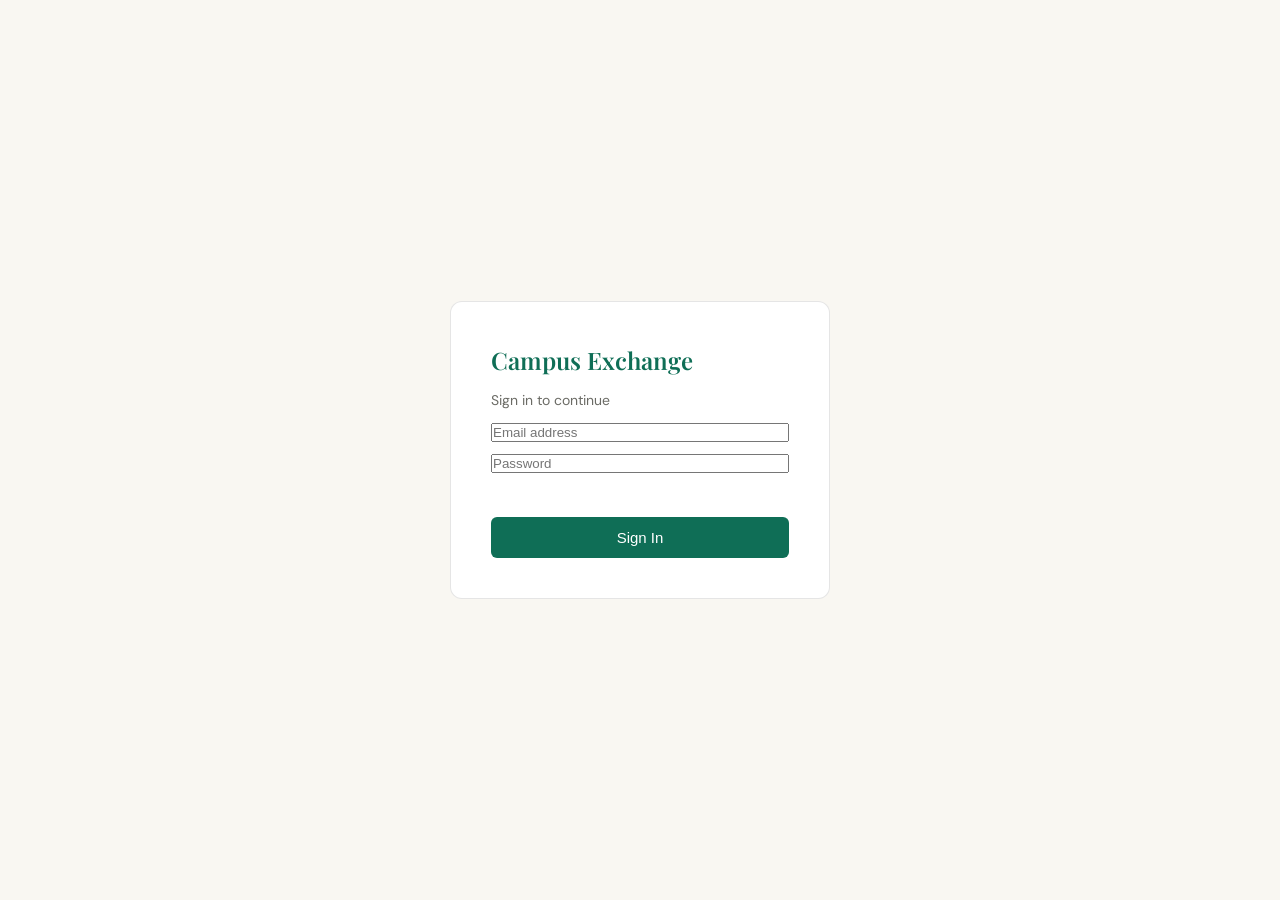
<file: index.html>
<!DOCTYPE html>
<html lang="en">
<head>
    <meta charset="UTF-8">
    <meta name="viewport" content="width=device-width, initial-scale=1.0">
    <title>Campus Exchange</title>
    <!-- Add Google Fonts: Playfair Display for headings & DM Sans for body -->
    <link rel="preconnect" href="https://fonts.googleapis.com">
    <link rel="preconnect" href="https://fonts.gstatic.com" crossorigin>
    <link href="https://fonts.googleapis.com/css2?family=DM+Sans:ital,opsz,wght@0,9..40,100..1000;1,9..40,100..1000&family=Playfair+Display:ital,wght@0,400..900;1,400..900&display=swap" rel="stylesheet">
    <link rel="stylesheet" href="style.css">
</head>
<body>
    <div id="login-screen">
        <div id="login-card">
            <h1>Campus Exchange</h1>
            <p>Sign in to continue</p>
            <input type="email" id="login-email" placeholder="Email address" />
            <input type="password" id="login-password" placeholder="Password" />
            <p id="login-error"></p>
            <button id="login-btn">Sign In</button>
        </div>
    </div>
    <div id="app" style="display:none;">
        <div class="app-container">
        <!-- Sidebar Navigation -->
        <aside class="sidebar">
            <h1 class="logo">Campus Exchange</h1>
            <nav class="nav-menu">
                <a href="#dashboard" class="nav-link active" data-target="dashboard">Dashboard</a>
                <a href="#resources" class="nav-link" data-target="resources">Resources</a>
                <a href="#add-resource" class="nav-link" data-target="add-resource">Add Resource</a>
                <a href="#transactions" class="nav-link" data-target="transactions">Transactions</a>
                <a href="#waitlist" class="nav-link" data-target="waitlist">Waitlist</a>
                <a href="#students" class="nav-link" data-target="students">Students</a>
            </nav>
            <div id="sidebar-footer">
                <span id="user-chip"></span>
                <button id="logout-btn">Logout</button>
            </div>
        </aside>

        <!-- Main Content Area -->
        <main class="main-content">
            <section id="dashboard" class="page-section">
                <h2>Dashboard</h2>
            </section>
            
            <section id="resources" class="page-section hidden">
                <h2>Resources</h2>
                
                <div class="card" style="display: flex; gap: 1.5rem; align-items: center; padding: 1rem 1.5rem;">
                    <div>
                        <label for="filter-category" class="stat-label">Category</label>
                        <select id="filter-category" style="padding: 0.5rem; border-radius: 6px; border: 1px solid var(--border); font-family: inherit;">
                            <option value="All">All</option>
                            <option value="Textbook">Textbook</option>
                            <option value="Hardware">Hardware</option>
                            <option value="Equipment">Equipment</option>
                        </select>
                    </div>
                    <div>
                        <label for="filter-status" class="stat-label">Status</label>
                        <select id="filter-status" style="padding: 0.5rem; border-radius: 6px; border: 1px solid var(--border); font-family: inherit;">
                            <option value="All">All</option>
                            <option value="available">Available</option>
                            <option value="borrowed">Borrowed</option>
                            <option value="waitlisted">Waitlisted</option>
                        </select>
                    </div>
                    <div>
                        <label for="filter-condition" class="stat-label">Condition</label>
                        <select id="filter-condition" style="padding: 0.5rem; border-radius: 6px; border: 1px solid var(--border); font-family: inherit;">
                            <option value="All">All</option>
                            <option value="good">Good</option>
                            <option value="fair">Fair</option>
                            <option value="poor">Poor</option>
                        </select>
                    </div>
                </div>

                <div class="table-container">
                    <table>
                        <thead>
                            <tr>
                                <th>Title</th>
                                <th>Author/Model</th>
                                <th>Category</th>
                                <th>Condition</th>
                                <th>Status</th>
                                <th>Donor</th>
                                <th>Action</th>
                            </tr>
                        </thead>
                        <tbody id="resources-tbody">
                            <!-- Populated by JS -->
                        </tbody>
                    </table>
                </div>
            </section>
            
            <section id="add-resource" class="page-section hidden">
                <h2>Add Resource</h2>
                <div class="card" style="max-width: 600px;">
                    <form id="add-resource-form" style="display: flex; flex-direction: column; gap: 1rem;">
                        <div style="display: flex; flex-direction: column; gap: 0.5rem;">
                            <label for="res-title" class="stat-label">Title *</label>
                            <input type="text" id="res-title" required style="padding: 0.75rem; border-radius: 6px; border: 1px solid var(--border); font-family: inherit;">
                        </div>

                        <div style="display: flex; flex-direction: column; gap: 0.5rem;">
                            <label for="res-author" class="stat-label">Author / Model</label>
                            <input type="text" id="res-author" style="padding: 0.75rem; border-radius: 6px; border: 1px solid var(--border); font-family: inherit;">
                        </div>

                        <div style="display: flex; gap: 1rem;">
                            <div style="display: flex; flex-direction: column; gap: 0.5rem; flex: 1;">
                                <label for="res-category" class="stat-label">Category *</label>
                                <select id="res-category" required style="padding: 0.75rem; border-radius: 6px; border: 1px solid var(--border); font-family: inherit;">
                                    <option value="">Select Category</option>
                                    <option value="Textbook">Textbook</option>
                                    <option value="Hardware">Hardware</option>
                                    <option value="Equipment">Equipment</option>
                                </select>
                            </div>

                            <div style="display: flex; flex-direction: column; gap: 0.5rem; flex: 1;">
                                <label for="res-condition" class="stat-label">Condition *</label>
                                <select id="res-condition" required style="padding: 0.75rem; border-radius: 6px; border: 1px solid var(--border); font-family: inherit;">
                                    <option value="">Select Condition</option>
                                    <option value="good">Good</option>
                                    <option value="fair">Fair</option>
                                    <option value="poor">Poor</option>
                                </select>
                            </div>
                        </div>

                        <div style="display: flex; flex-direction: column; gap: 0.5rem;">
                            <label for="res-donor" class="stat-label">Donor *</label>
                            <select id="res-donor" required style="padding: 0.75rem; border-radius: 6px; border: 1px solid var(--border); font-family: inherit;">
                                <option value="">Select Donor</option>
                                <!-- Populated by JS -->
                            </select>
                        </div>

                        <div style="margin-top: 1rem;">
                            <button type="submit" id="res-submit-btn" class="btn btn-primary" disabled style="width: 100%; padding: 0.875rem; font-size: 1rem;">Add Resource</button>
                        </div>
                    </form>
                </div>
            </section>
            
            <section id="transactions" class="page-section hidden">
                <h2>Transactions</h2>
                <div class="table-container">
                    <table>
                        <thead>
                            <tr>
                                <th>ID</th>
                                <th>Resource</th>
                                <th>Sender</th>
                                <th>Receiver</th>
                                <th>Issue Date</th>
                                <th>Due Date</th>
                                <th>Return Date</th>
                                <th>Status</th>
                                <th>Action</th>
                            </tr>
                        </thead>
                        <tbody id="transactions-tbody">
                            <!-- Populated by JS -->
                        </tbody>
                    </table>
                </div>
            </section>
            
            <section id="waitlist" class="page-section hidden">
                <h2>Waitlist</h2>
                <div class="table-container">
                    <table>
                        <thead>
                            <tr>
                                <th>Priority</th>
                                <th>Resource</th>
                                <th>Student</th>
                                <th>Registration Date</th>
                                <th>Action</th>
                            </tr>
                        </thead>
                        <tbody id="waitlist-tbody">
                            <!-- Populated by JS -->
                        </tbody>
                    </table>
                </div>
            </section>
            
            <section id="students" class="page-section hidden">
                <h2>Students</h2>
            </section>
            </section>
        </main>
    </div>
    </div>

    <div id="toast-container"></div>
    <script src="mock-data.js"></script>
    <script src="app.js"></script>
</body>
</html>
</file>
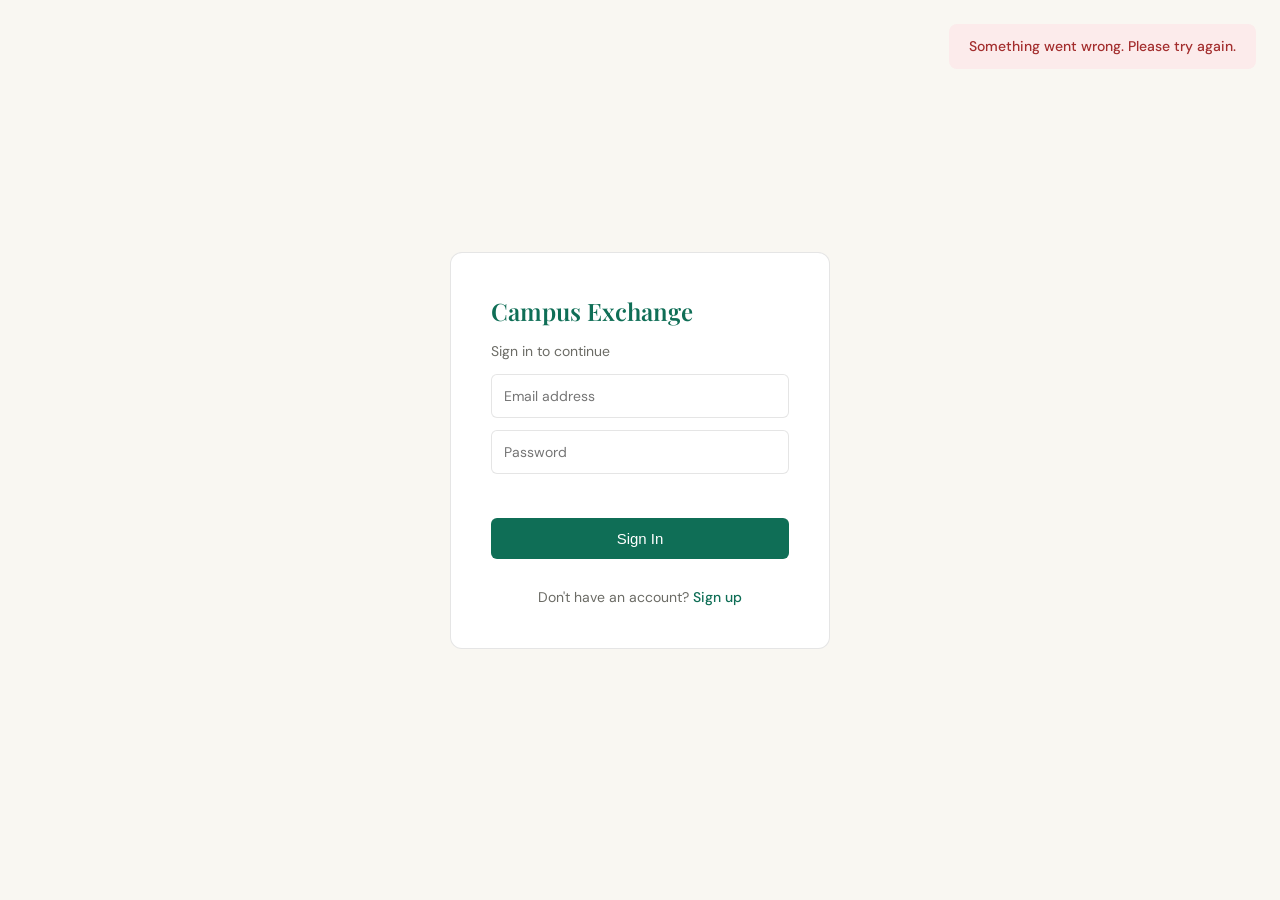
<file: frontend/index.html>
<!DOCTYPE html>
<html lang="en">
<head>
    <meta charset="UTF-8">
    <meta name="viewport" content="width=device-width, initial-scale=1.0">
    <title>Campus Exchange</title>
    <!-- Add Google Fonts: Playfair Display for headings & DM Sans for body -->
    <link rel="preconnect" href="https://fonts.googleapis.com">
    <link rel="preconnect" href="https://fonts.gstatic.com" crossorigin>
    <link href="https://fonts.googleapis.com/css2?family=DM+Sans:ital,opsz,wght@0,9..40,100..1000;1,9..40,100..1000&family=Playfair+Display:ital,wght@0,400..900;1,400..900&display=swap" rel="stylesheet">
    <link rel="stylesheet" href="style.css">
</head>
<body>
    <div id="login-screen">
        <div id="login-card">
            <h1>Campus Exchange</h1>
            <p>Sign in to continue</p>
            <input type="email" id="login-email" placeholder="Email address" />
            <input type="password" id="login-password" placeholder="Password" />
            <p id="login-error"></p>
            <button id="login-btn">Sign In</button>
            <p style="text-align: center; margin-top: 1rem; font-size: 0.875rem;">
                Don't have an account? <a href="#" id="show-register-btn" style="color: var(--primary); text-decoration: none; font-weight: 500;">Sign up</a>
            </p>
        </div>
        <div id="register-card" style="display: none;">
            <h1>Create Account</h1>
            <p style="margin-bottom: 0.5rem">Join Campus Exchange</p>
            <input type="number" id="reg-id" placeholder="Student ID *" />
            <input type="text" id="reg-name" placeholder="Full Name *" />
            <input type="email" id="reg-email" placeholder="Email Address *" />
            <input type="password" id="reg-password" placeholder="Password *" />
            <select id="reg-year">
                <option value="">Year *</option>
                <option value="1">1</option>
                <option value="2">2</option>
                <option value="3">3</option>
                <option value="4">4</option>
            </select>
            <select id="reg-dept">
                <option value="">Department *</option>
            </select>
            <p id="reg-error"></p>
            <button id="reg-btn">Sign Up</button>
            <p style="text-align: center; margin-top: 1rem; font-size: 0.875rem;">
                Already have an account? <a href="#" id="show-login-btn" style="color: var(--primary); text-decoration: none; font-weight: 500;">Sign in</a>
            </p>
        </div>
    </div>
    <div id="app" style="display:none;">
        <div class="app-container">
        <!-- Sidebar Navigation -->
        <aside class="sidebar">
            <h1 class="logo">Campus Exchange</h1>
            <nav class="nav-menu">
                <a href="#dashboard" class="nav-link active" data-target="dashboard">Dashboard</a>
                <a href="#resources" class="nav-link" data-target="resources">Resources</a>
                <a href="#add-resource" class="nav-link" data-target="add-resource">Add Resource</a>
                <a href="#transactions" class="nav-link" data-target="transactions">Transactions</a>
                <a href="#waitlist" class="nav-link" data-target="waitlist">Waitlist</a>
                <a href="#students" class="nav-link" data-target="students">Students</a>
            </nav>
            <div id="sidebar-footer">
                <span id="user-chip"></span>
                <button id="logout-btn">Logout</button>
            </div>
        </aside>

        <!-- Main Content Area -->
        <main class="main-content">
            <section id="dashboard" class="page-section">
                <h2>Dashboard</h2>
            </section>
            
            <section id="resources" class="page-section hidden">
                <h2>Resources</h2>
                
                <div class="card" style="display: flex; gap: 1.5rem; align-items: center; padding: 1rem 1.5rem;">
                    <div>
                        <label for="filter-category" class="stat-label">Category</label>
                        <select id="filter-category" style="padding: 0.5rem; border-radius: 6px; border: 1px solid var(--border); font-family: inherit;">
                            <option value="All">All</option>
                            <option value="Textbook">Textbook</option>
                            <option value="Hardware">Hardware</option>
                            <option value="Equipment">Equipment</option>
                        </select>
                    </div>
                    <div>
                        <label for="filter-status" class="stat-label">Status</label>
                        <select id="filter-status" style="padding: 0.5rem; border-radius: 6px; border: 1px solid var(--border); font-family: inherit;">
                            <option value="All">All</option>
                            <option value="available">Available</option>
                            <option value="borrowed">Borrowed</option>
                            <option value="waitlisted">Waitlisted</option>
                        </select>
                    </div>
                    <div>
                        <label for="filter-condition" class="stat-label">Condition</label>
                        <select id="filter-condition" style="padding: 0.5rem; border-radius: 6px; border: 1px solid var(--border); font-family: inherit;">
                            <option value="All">All</option>
                            <option value="good">Good</option>
                            <option value="fair">Fair</option>
                            <option value="poor">Poor</option>
                        </select>
                    </div>
                </div>

                <div class="table-container">
                    <table>
                        <thead>
                            <tr>
                                <th>Title</th>
                                <th>Author/Model</th>
                                <th>Category</th>
                                <th>Condition</th>
                                <th>Status</th>
                                <th>Donor</th>
                                <th>Action</th>
                            </tr>
                        </thead>
                        <tbody id="resources-tbody">
                            <!-- Populated by JS -->
                        </tbody>
                    </table>
                </div>
            </section>
            
            <section id="add-resource" class="page-section hidden">
                <h2>Add Resource</h2>
                <div class="card" style="max-width: 600px;">
                    <form id="add-resource-form" style="display: flex; flex-direction: column; gap: 1rem;">
                        <div style="display: flex; flex-direction: column; gap: 0.5rem;">
                            <label for="res-title" class="stat-label">Title *</label>
                            <input type="text" id="res-title" required style="padding: 0.75rem; border-radius: 6px; border: 1px solid var(--border); font-family: inherit;">
                        </div>

                        <div style="display: flex; flex-direction: column; gap: 0.5rem;">
                            <label for="res-author" class="stat-label">Author / Model</label>
                            <input type="text" id="res-author" style="padding: 0.75rem; border-radius: 6px; border: 1px solid var(--border); font-family: inherit;">
                        </div>

                        <div style="display: flex; gap: 1rem;">
                            <div style="display: flex; flex-direction: column; gap: 0.5rem; flex: 1;">
                                <label for="res-category" class="stat-label">Category *</label>
                                <select id="res-category" required style="padding: 0.75rem; border-radius: 6px; border: 1px solid var(--border); font-family: inherit;">
                                    <option value="">Select Category</option>
                                    <option value="Textbook">Textbook</option>
                                    <option value="Hardware">Hardware</option>
                                    <option value="Equipment">Equipment</option>
                                </select>
                            </div>

                            <div style="display: flex; flex-direction: column; gap: 0.5rem; flex: 1;">
                                <label for="res-condition" class="stat-label">Condition *</label>
                                <select id="res-condition" required style="padding: 0.75rem; border-radius: 6px; border: 1px solid var(--border); font-family: inherit;">
                                    <option value="">Select Condition</option>
                                    <option value="good">Good</option>
                                    <option value="fair">Fair</option>
                                    <option value="poor">Poor</option>
                                </select>
                            </div>
                        </div>

                        <div style="display: flex; flex-direction: column; gap: 0.5rem;">
                            <label for="res-donor" class="stat-label">Donor *</label>
                            <select id="res-donor" required style="padding: 0.75rem; border-radius: 6px; border: 1px solid var(--border); font-family: inherit;">
                                <option value="">Select Donor</option>
                                <!-- Populated by JS -->
                            </select>
                        </div>

                        <div style="margin-top: 1rem;">
                            <button type="submit" id="res-submit-btn" class="btn btn-primary" disabled style="width: 100%; padding: 0.875rem; font-size: 1rem;">Add Resource</button>
                        </div>
                    </form>
                </div>
            </section>
            
            <section id="transactions" class="page-section hidden">
                <h2>Transactions</h2>
                <div class="table-container">
                    <table>
                        <thead>
                            <tr>
                                <th>ID</th>
                                <th>Resource</th>
                                <th>Sender</th>
                                <th>Receiver</th>
                                <th>Issue Date</th>
                                <th>Due Date</th>
                                <th>Return Date</th>
                                <th>Status</th>
                                <th>Action</th>
                            </tr>
                        </thead>
                        <tbody id="transactions-tbody">
                            <!-- Populated by JS -->
                        </tbody>
                    </table>
                </div>
            </section>
            
            <section id="waitlist" class="page-section hidden">
                <h2>Waitlist</h2>
                <div class="table-container">
                    <table>
                        <thead>
                            <tr>
                                <th>Priority</th>
                                <th>Resource</th>
                                <th>Student</th>
                                <th>Registration Date</th>
                                <th>Action</th>
                            </tr>
                        </thead>
                        <tbody id="waitlist-tbody">
                            <!-- Populated by JS -->
                        </tbody>
                    </table>
                </div>
            </section>
            
            <section id="students" class="page-section hidden">
                <h2>Students</h2>
            </section>
            </section>
        </main>
    </div>
    </div>

    <div id="toast-container"></div>
    <script src="mock-data.js"></script>
    <script src="app.js"></script>
</body>
</html>
</file>
<file: style.css>
:root {
    --primary: #0F6E56;
    --primary-light: #E1F5EE;
    --bg-page: #F9F7F2;
    --bg-card: #FFFFFF;
    --border: rgba(0,0,0,0.10);
    --text-main: #1A1A18;
    --text-muted: #6B6B65;

    --status-available: #0F6E56;   --status-available-bg: #E1F5EE;
    --status-borrowed: #BA7517;    --status-borrowed-bg: #FAEEDA;
    --status-waitlisted: #993C1D;  --status-waitlisted-bg: #FAECE7;
    --status-overdue: #A32D2D;     --status-overdue-bg: #FCEBEB;
    --status-returned: #3B6D11;    --status-returned-bg: #EAF3DE;

    --cond-good: #3B6D11;  --cond-good-bg: #EAF3DE;
    --cond-fair: #BA7517;  --cond-fair-bg: #FAEEDA;
    --cond-poor: #A32D2D;  --cond-poor-bg: #FCEBEB;

    --sidebar-width: 220px;
}

* {
    box-sizing: border-box;
    margin: 0;
    padding: 0;
}

body {
    font-family: "DM Sans", sans-serif;
    background-color: var(--bg-page);
    color: var(--text-main);
    line-height: 1.5;
}

h1, h2, h3, h4, h5, h6 {
    font-family: "Playfair Display", serif;
    font-weight: 600;
}

/* Page Layout */
.app-container {
    display: flex;
    min-height: 100vh;
}

/* Sidebar */
.sidebar {
    width: var(--sidebar-width);
    background-color: var(--bg-card);
    border-right: 1px solid var(--border);
    position: fixed;
    top: 0;
    left: 0;
    bottom: 0;
    display: flex;
    flex-direction: column;
}

.logo {
    font-size: 1.5rem;
    padding: 2rem 1.5rem;
    color: var(--primary);
    border-bottom: 1px solid var(--border);
    margin-bottom: 1rem;
    font-weight: bold;
}

.nav-menu {
    display: flex;
    flex-direction: column;
    padding: 0 1rem;
    gap: 0.5rem;
}

.nav-link {
    display: block;
    text-decoration: none;
    color: var(--text-muted);
    padding: 0.875rem 1rem;
    border-radius: 8px;
    font-size: 1rem;
    font-weight: 500;
    transition: all 0.2s ease;
}

.nav-link:hover {
    background-color: var(--primary-light);
}

.nav-link.active {
    background-color: var(--primary-light);
    color: var(--primary);
}

/* Main Content Area */
.main-content {
    margin-left: var(--sidebar-width);
    padding: 2rem;
    flex: 1;
}

/* Base Card Class */
.card {
    background-color: var(--bg-card);
    border: 1px solid var(--border);
    border-radius: 10px;
    padding: 1.5rem;
    margin-bottom: 1rem;
}

/* Stat Cards */
.stat-card-container {
    display: grid;
    grid-template-columns: repeat(auto-fit, minmax(200px, 1fr));
    gap: 1.5rem;
    margin-bottom: 2rem;
}

.stat-card {
    background-color: var(--bg-card);
    border: 1px solid var(--border);
    border-radius: 10px;
    padding: 1.5rem;
}

.stat-label {
    font-size: 0.875rem;
    color: var(--text-muted);
    margin-bottom: 0.5rem;
    display: block;
}

.stat-number {
    font-size: 2rem;
    font-weight: bold;
    color: var(--text-main);
}

/* Tables */
.table-container {
    background-color: var(--bg-card);
    border: 1px solid var(--border);
    border-radius: 10px;
    overflow-x: auto;
}

table {
    width: 100%;
    border-collapse: collapse;
    text-align: left;
}

th, td {
    padding: 10px;
}

th {
    background-color: var(--bg-page);
    color: var(--text-muted);
    font-weight: 500;
    font-size: 0.875rem;
    border-bottom: 1px solid var(--border);
}

td {
    border-bottom: 1px solid var(--border);
    font-size: 0.9rem;
    color: var(--text-main);
}

tr:last-child td {
    border-bottom: none;
}

/* Badges */
.badge {
    display: inline-block;
    padding: 3px 10px;
    border-radius: 20px;
    font-size: 0.75rem;
    font-weight: 500;
}

.badge-available { background-color: var(--status-available-bg); color: var(--status-available); }
.badge-borrowed { background-color: var(--status-borrowed-bg); color: var(--status-borrowed); }
.badge-waitlisted { background-color: var(--status-waitlisted-bg); color: var(--status-waitlisted); }
.badge-overdue { background-color: var(--status-overdue-bg); color: var(--status-overdue); }
.badge-returned { background-color: var(--status-returned-bg); color: var(--status-returned); }

.badge-good { background-color: var(--cond-good-bg); color: var(--cond-good); }
.badge-fair { background-color: var(--cond-fair-bg); color: var(--cond-fair); }
.badge-poor { background-color: var(--cond-poor-bg); color: var(--cond-poor); }

/* Buttons */
.btn {
    display: inline-block;
    padding: 0.5rem 1rem;
    border-radius: 6px;
    font-size: 0.875rem;
    font-weight: 500;
    cursor: pointer;
    text-align: center;
    border: none;
    font-family: inherit;
}

.btn-primary {
    background-color: var(--primary);
    color: #ffffff;
}

.btn-primary:hover {
    opacity: 0.9;
}

.btn-outline {
    background-color: transparent;
    color: var(--text-main);
    border: 1px solid var(--border);
}

.btn-outline:hover {
    background-color: var(--bg-page);
}

/* Utilities */
.page-section {
    display: block;
}

.page-section > h2 {
    font-size: 1.75rem;
    margin-bottom: 1.5rem;
    color: var(--text-main);
}

.page-section.hidden {
    display: none;
}

#toast-container {
    position: fixed;
    top: 1.5rem;
    right: 1.5rem;
    display: flex;
    flex-direction: column;
    gap: 8px;
    z-index: 9999;
}
.toast {
    padding: 0.75rem 1.25rem;
    border-radius: 8px;
    font-size: 14px;
    font-weight: 500;
    min-width: 220px;
    animation: fadein 0.3s ease;
}
.toast-success { background: var(--status-available-bg); color: var(--status-available); }
.toast-error   { background: var(--status-overdue-bg);   color: var(--status-overdue);   }
.toast-info    { background: var(--primary-light);        color: var(--primary);          }
@keyframes fadein { from { opacity: 0; transform: translateY(-8px); } to { opacity: 1; transform: translateY(0); } }

/* Login Screen */
#login-screen {
    position: fixed;
    inset: 0;
    background: var(--bg-page);
    display: flex;
    align-items: center;
    justify-content: center;
    z-index: 9999;
}
#login-card {
    background: var(--bg-card);
    border: 0.5px solid var(--border);
    border-radius: 12px;
    padding: 2.5rem;
    width: 100%;
    max-width: 380px;
    display: flex;
    flex-direction: column;
    gap: 12px;
}
#login-card h1 {
    color: var(--primary);
    margin: 0;
    font-size: 1.5rem;
}
#login-card p {
    color: var(--text-muted);
    margin: 0;
    font-size: 14px;
}
#login-error {
    color: var(--status-overdue);
    font-size: 13px;
    min-height: 16px;
}
#login-btn {
    background: var(--primary);
    color: white;
    border: none;
    padding: 0.75rem;
    border-radius: 6px;
    font-size: 15px;
    cursor: pointer;
    margin-top: 4px;
}
#login-btn:hover { opacity: 0.9; }

/* Sidebar Footer */
#sidebar-footer {
    position: absolute;
    bottom: 1.5rem;
    left: 0;
    width: 100%;
    padding: 0 1.5rem;
    display: flex;
    flex-direction: column;
    gap: 8px;
}
#user-chip {
    font-size: 13px;
    color: var(--text-muted);
    word-break: break-all;
}
#logout-btn {
    background: none;
    border: 0.5px solid var(--border);
    border-radius: 6px;
    padding: 6px 12px;
    cursor: pointer;
    color: var(--status-overdue);
    font-size: 13px;
    text-align: left;
}
#logout-btn:hover { background: var(--status-overdue-bg); }
</file>
<file: frontend/style.css>
:root {
    --primary: #0F6E56;
    --primary-light: #E1F5EE;
    --bg-page: #F9F7F2;
    --bg-card: #FFFFFF;
    --border: rgba(0,0,0,0.10);
    --text-main: #1A1A18;
    --text-muted: #6B6B65;

    --status-available: #0F6E56;   --status-available-bg: #E1F5EE;
    --status-borrowed: #BA7517;    --status-borrowed-bg: #FAEEDA;
    --status-waitlisted: #993C1D;  --status-waitlisted-bg: #FAECE7;
    --status-overdue: #A32D2D;     --status-overdue-bg: #FCEBEB;
    --status-returned: #3B6D11;    --status-returned-bg: #EAF3DE;

    --cond-good: #3B6D11;  --cond-good-bg: #EAF3DE;
    --cond-fair: #BA7517;  --cond-fair-bg: #FAEEDA;
    --cond-poor: #A32D2D;  --cond-poor-bg: #FCEBEB;

    --sidebar-width: 220px;
}

* {
    box-sizing: border-box;
    margin: 0;
    padding: 0;
}

body {
    font-family: "DM Sans", sans-serif;
    background-color: var(--bg-page);
    color: var(--text-main);
    line-height: 1.5;
}

h1, h2, h3, h4, h5, h6 {
    font-family: "Playfair Display", serif;
    font-weight: 600;
}

/* Page Layout */
.app-container {
    display: flex;
    min-height: 100vh;
}

/* Sidebar */
.sidebar {
    width: var(--sidebar-width);
    background-color: var(--bg-card);
    border-right: 1px solid var(--border);
    position: fixed;
    top: 0;
    left: 0;
    bottom: 0;
    display: flex;
    flex-direction: column;
}

.logo {
    font-size: 1.5rem;
    padding: 2rem 1.5rem;
    color: var(--primary);
    border-bottom: 1px solid var(--border);
    margin-bottom: 1rem;
    font-weight: bold;
}

.nav-menu {
    display: flex;
    flex-direction: column;
    padding: 0 1rem;
    gap: 0.5rem;
}

.nav-link {
    display: block;
    text-decoration: none;
    color: var(--text-muted);
    padding: 0.875rem 1rem;
    border-radius: 8px;
    font-size: 1rem;
    font-weight: 500;
    transition: all 0.2s ease;
}

.nav-link:hover {
    background-color: var(--primary-light);
}

.nav-link.active {
    background-color: var(--primary-light);
    color: var(--primary);
}

/* Main Content Area */
.main-content {
    margin-left: var(--sidebar-width);
    padding: 2rem;
    flex: 1;
}

/* Base Card Class */
.card {
    background-color: var(--bg-card);
    border: 1px solid var(--border);
    border-radius: 10px;
    padding: 1.5rem;
    margin-bottom: 1rem;
}

/* Stat Cards */
.stat-card-container {
    display: grid;
    grid-template-columns: repeat(auto-fit, minmax(200px, 1fr));
    gap: 1.5rem;
    margin-bottom: 2rem;
}

.stat-card {
    background-color: var(--bg-card);
    border: 1px solid var(--border);
    border-radius: 10px;
    padding: 1.5rem;
}

.stat-label {
    font-size: 0.875rem;
    color: var(--text-muted);
    margin-bottom: 0.5rem;
    display: block;
}

.stat-number {
    font-size: 2rem;
    font-weight: bold;
    color: var(--text-main);
}

/* Tables */
.table-container {
    background-color: var(--bg-card);
    border: 1px solid var(--border);
    border-radius: 10px;
    overflow-x: auto;
}

table {
    width: 100%;
    border-collapse: collapse;
    text-align: left;
}

th, td {
    padding: 10px;
}

th {
    background-color: var(--bg-page);
    color: var(--text-muted);
    font-weight: 500;
    font-size: 0.875rem;
    border-bottom: 1px solid var(--border);
}

td {
    border-bottom: 1px solid var(--border);
    font-size: 0.9rem;
    color: var(--text-main);
}

tr:last-child td {
    border-bottom: none;
}

/* Badges */
.badge {
    display: inline-block;
    padding: 3px 10px;
    border-radius: 20px;
    font-size: 0.75rem;
    font-weight: 500;
}

.badge-available { background-color: var(--status-available-bg); color: var(--status-available); }
.badge-borrowed { background-color: var(--status-borrowed-bg); color: var(--status-borrowed); }
.badge-waitlisted { background-color: var(--status-waitlisted-bg); color: var(--status-waitlisted); }
.badge-overdue { background-color: var(--status-overdue-bg); color: var(--status-overdue); }
.badge-returned { background-color: var(--status-returned-bg); color: var(--status-returned); }

.badge-good { background-color: var(--cond-good-bg); color: var(--cond-good); }
.badge-fair { background-color: var(--cond-fair-bg); color: var(--cond-fair); }
.badge-poor { background-color: var(--cond-poor-bg); color: var(--cond-poor); }

/* Buttons */
.btn {
    display: inline-block;
    padding: 0.5rem 1rem;
    border-radius: 6px;
    font-size: 0.875rem;
    font-weight: 500;
    cursor: pointer;
    text-align: center;
    border: none;
    font-family: inherit;
}

.btn-primary {
    background-color: var(--primary);
    color: #ffffff;
}

.btn-primary:hover {
    opacity: 0.9;
}

.btn-outline {
    background-color: transparent;
    color: var(--text-main);
    border: 1px solid var(--border);
}

.btn-outline:hover {
    background-color: var(--bg-page);
}

/* Utilities */
.page-section {
    display: block;
}

.page-section > h2 {
    font-size: 1.75rem;
    margin-bottom: 1.5rem;
    color: var(--text-main);
}

.page-section.hidden {
    display: none;
}

#toast-container {
    position: fixed;
    top: 1.5rem;
    right: 1.5rem;
    display: flex;
    flex-direction: column;
    gap: 8px;
    z-index: 9999;
}
.toast {
    padding: 0.75rem 1.25rem;
    border-radius: 8px;
    font-size: 14px;
    font-weight: 500;
    min-width: 220px;
    animation: fadein 0.3s ease;
}
.toast-success { background: var(--status-available-bg); color: var(--status-available); }
.toast-error   { background: var(--status-overdue-bg);   color: var(--status-overdue);   }
.toast-info    { background: var(--primary-light);        color: var(--primary);          }
@keyframes fadein { from { opacity: 0; transform: translateY(-8px); } to { opacity: 1; transform: translateY(0); } }

/* Login Screen */
#login-screen {
    position: fixed;
    inset: 0;
    background: var(--bg-page);
    display: flex;
    align-items: center;
    justify-content: center;
    z-index: 9999;
}
#login-card, #register-card {
    background: var(--bg-card);
    border: 0.5px solid var(--border);
    border-radius: 12px;
    padding: 2.5rem;
    width: 100%;
    max-width: 380px;
    display: flex;
    flex-direction: column;
    gap: 12px;
}
#login-card input, #register-card input, #register-card select {
    padding: 0.75rem;
    border-radius: 6px;
    border: 1px solid var(--border);
    font-family: inherit;
    width: 100%;
    box-sizing: border-box;
    font-size: 0.875rem;
}
#login-card h1, #register-card h1 {
    color: var(--primary);
    margin: 0;
    font-size: 1.5rem;
}
#login-card p, #register-card p {
    color: var(--text-muted);
    margin: 0;
    font-size: 14px;
}
#login-error, #reg-error {
    color: var(--status-overdue);
    font-size: 13px;
    min-height: 16px;
}
#login-btn, #reg-btn {
    background: var(--primary);
    color: white;
    border: none;
    padding: 0.75rem;
    border-radius: 6px;
    font-size: 15px;
    cursor: pointer;
    margin-top: 4px;
}
#login-btn:hover, #reg-btn:hover { opacity: 0.9; }

/* Sidebar Footer */
#sidebar-footer {
    position: absolute;
    bottom: 1.5rem;
    left: 0;
    width: 100%;
    padding: 0 1.5rem;
    display: flex;
    flex-direction: column;
    gap: 8px;
}
#user-chip {
    font-size: 13px;
    color: var(--text-muted);
    word-break: break-all;
}
#logout-btn {
    background: none;
    border: 0.5px solid var(--border);
    border-radius: 6px;
    padding: 6px 12px;
    cursor: pointer;
    color: var(--status-overdue);
    font-size: 13px;
    text-align: left;
}
#logout-btn:hover { background: var(--status-overdue-bg); }
</file>
